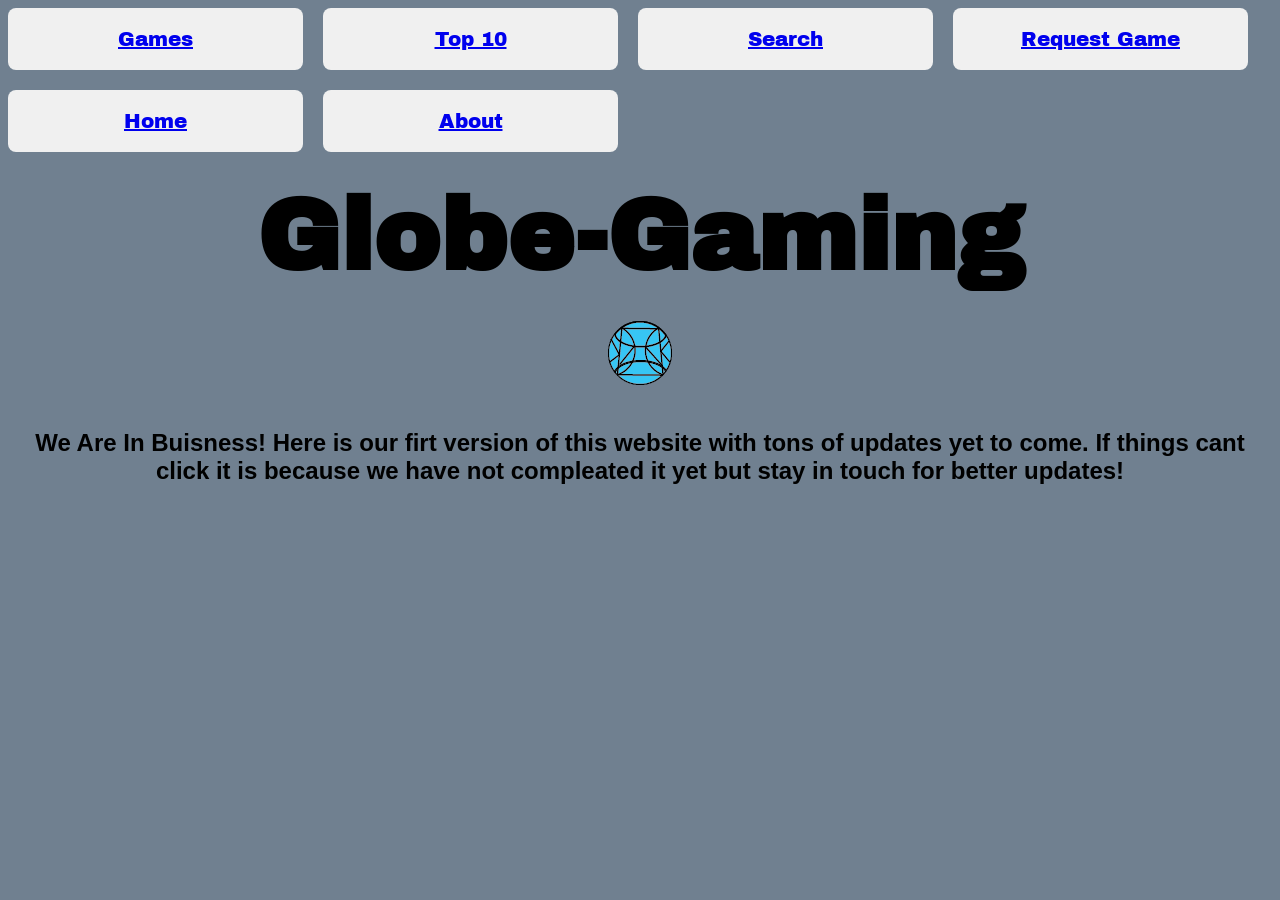
<file: index.html>
<!DOCTYPE html>
<html lang="en">
<head>
    <title>Globe-Gaming</title>
    <link rel="icon" type="image/png" href="images/Globe.png">
    <link rel="stylesheet" href="style.css">
    <link href="https://fonts.googleapis.com/css2?family=Archivo+Black&display=swap" rel="stylesheet">

</head>
<body class="game-background">
    <div class="top-container">
        <a href="games.html" class="top">Games</a>
        <a href="topten.html" class="top">Top 10</a>
        <a href="search.html" class="top">Search</a>
        <a href="requestgame.html" class="top">Request Game</a>
        <a href="index.html" class="top">Home</a>
        <a href="about.html" class="top">About</a>
    </div>

    <h1 class="title">Globe-Gaming</h1>

    <div class="logo-container">
        <img src="images/Globe.png" class="logo" alt="Site Logo">
    </div>

    <h2 style="text-align: center; font-family: Arial, sans-serif; padding:20px;">
        We Are In Buisness! Here is our firt version of this website with tons of updates yet to
        come. If things cant click it is because we have not compleated it yet but stay in touch for better
        updates!
    </h2>
</body>
</html>
</file>
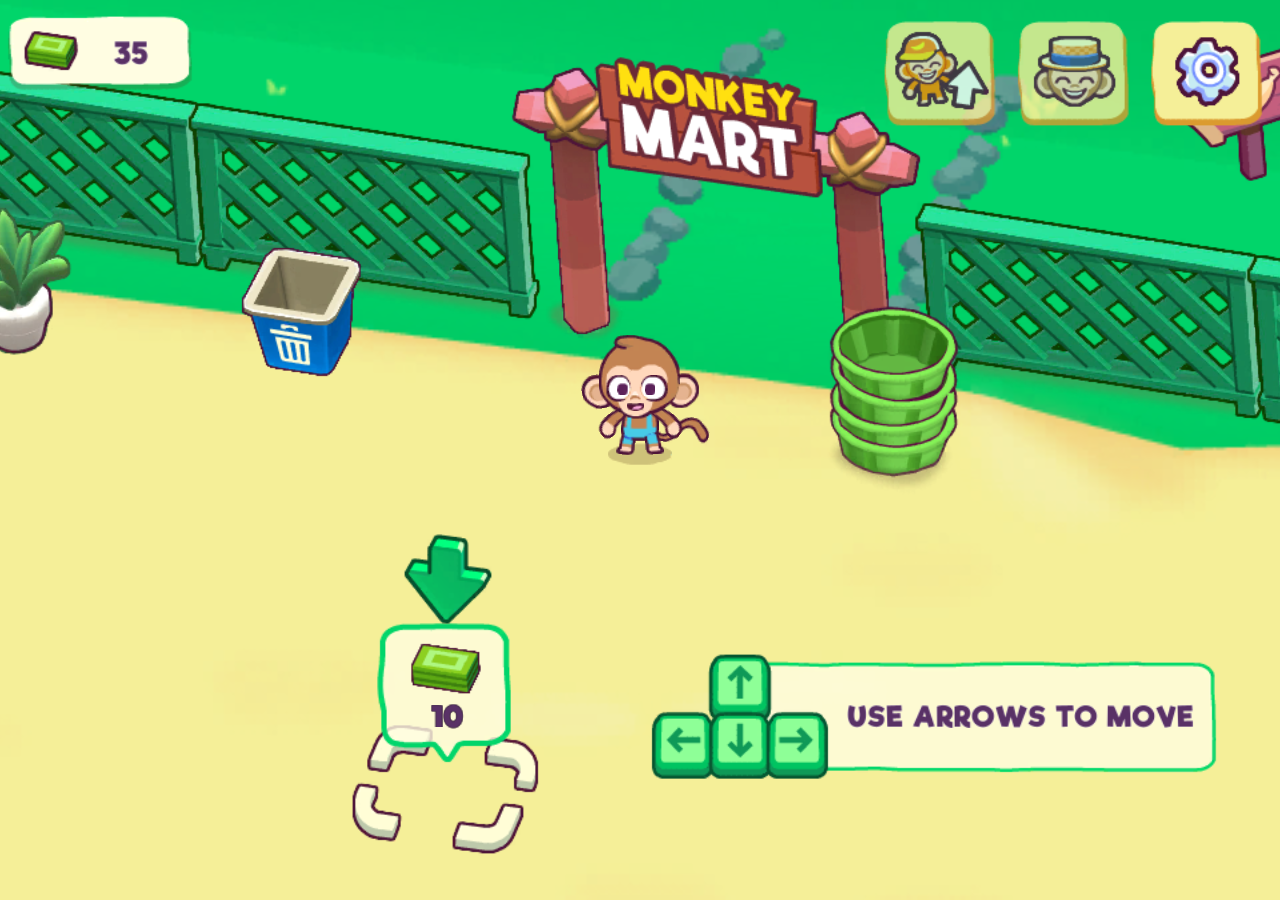
<file: games/monkeymart/index.html>
<!doctype html>
<html lang="en">
    <head>
        <meta charset="utf-8">
        <meta name="robots" content="noindex,nofollow" />
        <meta http-equiv="X-UA-Compatible" content="IE=edge,chrome=1">
        <meta name="viewport" content="width=device-width, initial-scale=1.0, maximum-scale=1.0, user-scalable=0, minimal-ui, shrink-to-fit=no">
        <meta name="apple-mobile-web-app-capable" content="yes">
        <!-- The above 4 meta tags *must* come first in the head; any other head content must come *after* these tags -->
        <title>Monkey Mart - topVAZ</title>
        <meta name="description" content="Monkey Mart is a fun game that you can play at school from chromebook. In our catalog you can find many cool online games that you may enjoy.">
        <script type="text/javascript" src="Jump_Game.js"></script>
        <style type="text/css">
            /* Disable user selection to avoid strange bug in Chrome on Windows:
	* Selecting a text outside the canvas, then clicking+draging would
	* drag the selected text but block mouse down/up events to the engine.
	*/
            body {
                position: fixed;
                /* Prevent overscroll */
                margin: 0;
                padding: 0;
            }

            .canvas-app-container {
                width: 100%;
                height: 100%;
                position: absolute;
                align-items: center;
                justify-content: center;
                overflow: hidden;
            }

            .canvas-app-container:-webkit-full-screen {
                /* Auto width and height in Safari/Chrome fullscreen. */
                width: auto;
                height: auto;
            }

            #canvas {
                outline: none;
                border: 0;
                width: 100%;
                vertical-align: bottom;
            }

            #canvas-container {
                position: relative;
            }

            canvas:focus, canvas:active {
                outline: none;
                border: 0;
                ie-dummy: expression(this.hideFocus=true);
                -moz-outline-style: none;
            }

            div {
                -webkit-tap-highlight-color: rgba(0, 0, 0, 0);
                -webkit-touch-callout: none;
                -webkit-user-select: none;
                -khtml-user-select: none;
                -moz-user-select: none;
                -ms-user-select: none;
                user-select: none;
            }

            .banner-styleBottom {
                margin: 0 auto;
                position: fixed;
                bottom: 0;
                display: block;
                left: 50%;
                transform: translateX(-50%);
            }

            .banner-styleTop {
                margin: 0 auto;
                position: fixed;
                top: 0;
                display: block;
                left: 50%;
                transform: translateX(-50%);
            }

            .canvas-app-progress {
                position: absolute;
                background-color: #0A8A40;
                height: 30px;
                margin-top: -30px;
                width: 100%;
            }

            .canvas-app-progress-bar {
                font-size: 12px;
                height: 30px;
                color: rgb(255, 255, 255);
                background-color: #FFE333;
                text-align: center;
                line-height: 20px;
            }

            .link, .button {
                font-family: sans-serif;
                font-size: 14px;
                font-weight: normal;
                font-style: normal;
                font-stretch: normal;
                line-height: normal;
                letter-spacing: 0px;
                padding-top: 12px;
            }

            .buttons-background {
                background-color: #ffffff;
                width: 100%;
                height: 42px;
            }

            body {
                background-color: #ffffff;
            }

            .canvas-app-container {
                background: #00BB61;
                /* background: -moz-linear-gradient(-45deg, rgba(250,252,255,1) 0%, rgba(250,252,255,1) 50%, rgba(245,249,255,1) 50%, rgba(245,249,255,1) 100%);
		background: -webkit-gradient(left top, right bottom, color-stop(0%, rgba(250,252,255,1)), color-stop(50%, rgba(250,252,255,1)), color-stop(50%, rgba(245,249,255,1)), color-stop(100%, rgba(245,249,255,1)));
		background: -webkit-linear-gradient(-45deg, rgba(250,252,255,1) 0%, rgba(250,252,255,1) 50%, rgba(245,249,255,1) 50%, rgba(245,249,255,1) 100%);
		background: -o-linear-gradient(-45deg, rgba(250,252,255,1) 0%, rgba(250,252,255,1) 50%, rgba(245,249,255,1) 50%, rgba(245,249,255,1) 100%);
		background: -ms-linear-gradient(-45deg, rgba(250,252,255,1) 0%, rgba(250,252,255,1) 50%, rgba(245,249,255,1) 50%, rgba(245,249,255,1) 100%);
		background: linear-gradient(135deg, rgba(250,252,255,1) 0%, rgba(250,252,255,1) 50%, rgba(245,249,255,1) 50%, rgba(245,249,255,1) 100%);
		filter: progid:DXImageTransform.Microsoft.gradient( startColorstr='#fafcff', endColorstr='#f5f9ff', GradientType=1 ); */
            }

            .canvas-app-canvas {
                background-repeat: no-repeat;
                background-position: center;
                background-position: top;
                background-size: cover;
                background-image: url("bg_loading.png");
            }
        </style>
        
    </head>
    <body>
        <div id="app-container" class="canvas-app-container">
            <div id="canvas-container" class="canvas-app-canvas-container">
                <canvas id="canvas" class="canvas-app-canvas" tabindex="1" width="960" height="640"></canvas>
            </div>
            <div class="buttons-background"></div>
            <!-- center and anchor to bottom of page -->
            <div id="progress-bar-root" style="position: absolute; bottom: 16%; left: 50%; visibility: hidden; z-index: 4;">
                <!-- <div id="progress-bar-text"> -->
                <img id="progress-bar-bg" src="load_bar_bg.png">
                <img id="progress-bar-fg" src="load_bar_fg.png" style="position:absolute; clip: rect(0px,0px,0px,0px);">
            </div>
        </div>
        <!-- -->
        <!-- <div id="bannerTop" class="banner-styleTop"></div> -->
        <!-- <div id="bannerBottom" class="banner-styleBottom"></div> -->
        <!-- -->
        <script id="engine-loader" type="text/javascript" src="dmloader.js"></script>
        <!-- -->
        <script id="engine-setup" type="text/javascript">
            var extra_params = {
                archive_location_filter: function(path) {
                    return ("archive" + path + "");
                },
                engine_arguments: ["--verify-graphics-calls=false", ],
                custom_heap_size: 67108864,
                full_screen_container: "#canvas-container",
                disable_context_menu: true
            }

            Module['INITIAL_MEMORY'] = extra_params.custom_heap_size;

            Module['onRuntimeInitialized'] = function() {
                Module.runApp("canvas", extra_params);
            }
            ;

            Module["locateFile"] = function(path, scriptDirectory) {
                // dmengine*.wasm is hardcoded in the built JS loader for WASM,
                // we need to replace it here with the correct project name.
                if (path == "dmengine.wasm" || path == "dmengine_release.wasm" || path == "dmengine_headless.wasm") {
                    path = "MonkeyMart.wasm";
                }
                return scriptDirectory + path;
            }
            ;

            var is_iOS = /iPad|iPhone|iPod/.test(navigator.userAgent) && !window.MSStream;
            var buttonHeight = 0;
            var prevInnerWidth = -1;
            var prevInnerHeight = -1;

            function resize_game_canvas() {
                // Hack for iOS when exit from Fullscreen mode
                if (is_iOS) {
                    window.scrollTo(0, 0);
                }

                var app_container = document.getElementById('app-container');
                var game_canvas = document.getElementById('canvas');
                var progress_bar_root = document.getElementById('progress-bar-root');
                var progress_bar_fg = document.getElementById('progress-bar-fg');
                var progress_bar_bg = document.getElementById('progress-bar-bg');
                var innerWidth = window.innerWidth;
                var innerHeight = window.innerHeight - buttonHeight;
                if (prevInnerWidth == innerWidth && prevInnerHeight == innerHeight) {
                    return;
                }
                prevInnerWidth = innerWidth;
                prevInnerHeight = innerHeight;
                var width = 960;
                var height = 640;
                var targetRatio = width / height;
                var actualRatio = innerWidth / innerHeight;

                //Stretch
                width = innerWidth;
                height = innerHeight;

                app_container.style.width = width + "px";
                app_container.style.height = height + buttonHeight + "px";
                game_canvas.width = width;
                game_canvas.height = height;

                // progress bar
                var bar_h = width < height ? width : height;
                progress_bar_bg.width = Math.min(Math.ceil(bar_h * 0.06 * 300 / 24), width * 0.8);

                progress_bar_bg.style.marginLeft = -progress_bar_bg.width / 2 + "px";
                progress_bar_fg.width = Math.ceil(progress_bar_bg.width * 1);

                progress_bar_fg.style.marginTop = (progress_bar_bg.width * 0) * (0) / 2 + "px";
                progress_bar_fg.style.marginLeft = -progress_bar_bg.width / 2 - progress_bar_fg.width / 2 + "px";

                // progress_bar_text.style.fontSize = Math.ceil(bar_h * 0.10) + "px";
                progress_bar_root.style.bottom = Math.ceil(height * 0.08 + buttonHeight) + "px";
            }
            resize_game_canvas();
            window.addEventListener('resize', resize_game_canvas, false);
            window.addEventListener('orientationchange', resize_game_canvas, false);
            // window.addEventListener('wheel', e => e.preventDefault(), { passive: false });
            window.addEventListener("keydown", function(e) {
                if ([32, 37, 38, 39, 40].indexOf(e.keyCode) > -1) {
                    e.preventDefault();
                }
            }, false);
            window.addEventListener('focus', resize_game_canvas, false);

            // HashSHA1 implementation
            !function() {
                var r = function(r) {
                    for (var n = "", t = 7; t >= 0; t--)
                        n += "0123456789abcdef".charAt(r >> 4 * t & 15);
                    return n
                }
                  , n = function(r, n) {
                    var t = (65535 & r) + (65535 & n);
                    return (r >> 16) + (n >> 16) + (t >> 16) << 16 | 65535 & t
                }
                  , e = function(r, n) {
                    return r << n | r >>> 32 - n
                }
                  , o = function(r, n, t, e) {
                    return r < 20 ? n & t | ~n & e : r < 40 ? n ^ t ^ e : r < 60 ? n & t | n & e | t & e : n ^ t ^ e
                }
                  , u = function(r) {
                    return r < 20 ? 1518500249 : r < 40 ? 1859775393 : r < 60 ? -1894007588 : -899497514
                };
                window._HashSHA1 = function(f) {
                    for (var a = function(r) {
                        for (var n = 1 + (r.length + 8 >> 6), t = new Array(16 * n), e = 0; e < 16 * n; e++)
                            t[e] = 0;
                        for (e = 0; e < r.length; e++)
                            t[e >> 2] |= r.charCodeAt(e) << 24 - e % 4 * 8;
                        return t[e >> 2] |= 128 << 24 - e % 4 * 8,
                        t[16 * n - 1] = 8 * r.length,
                        t
                    }(f), c = new Array(80), i = 1732584193, h = -271733879, v = -1732584194, A = 271733878, g = -1009589776, l = 0; l < a.length; l += 16) {
                        for (var w = i, d = h, y = v, H = A, b = g, s = 0; s < 80; s++)
                            c[s] = s < 16 ? a[l + s] : e(c[s - 3] ^ c[s - 8] ^ c[s - 14] ^ c[s - 16], 1),
                            t = n(n(e(i, 5), o(s, h, v, A)), n(n(g, c[s]), u(s))),
                            g = A,
                            A = v,
                            v = e(h, 30),
                            h = i,
                            i = t;
                        i = n(i, w),
                        h = n(h, d),
                        v = n(v, y),
                        A = n(A, H),
                        g = n(g, b)
                    }
                    return r(i) + r(h) + r(v) + r(A) + r(g)
                }
            }();

            // Delete all LiveUpdate files stored in IDBFS
            var old_preloadAndCallMain = Module._preloadAndCallMain;
            Module._preloadAndCallMain = function() {
                var dir = DMSYS.GetUserPersistentDataRoot();
                var resDir = _HashSHA1("MonkeyMart");
                try {
                    FS.unlink(dir + "/." + resDir + "/liveupdate.arcd");
                } catch (e) {}
                try {
                    FS.unlink(dir + "/." + resDir + "/liveupdate.arci");
                } catch (e) {}
                try {
                    FS.unlink(dir + "/." + resDir + "/liveupdate.arci.tmp");
                } catch (e) {}
                old_preloadAndCallMain();

                if (Module._archiveLoaded) {// 
                }
            }
            ;
        </script>
        <script id="engine-start" type="text/javascript">
            var currentPercentage = 0

            Progress.updateProgress = function(percentage) {
                Progress.notifyListeners(percentage);
                if (currentPercentage > percentage) {
                    percentage = currentPercentage
                }
                currentPercentage = percentage
                // var progress_bar_text = document.getElementById('progress-bar-text');
                // progress_bar_text.innerHTML  = "<b>" +  Math.ceil(percentage) + "%</b>";

                var fg = document.getElementById('progress-bar-fg');
                fg.style.clip = "rect(0px," + fg.width * percentage / 100 + "px," + fg.height + "px," + "0px)"

                if (isNaN(percentage)) {
                    var progress_bar_root = document.getElementById('progress-bar-root');
                    progress_bar_root.style.visibility = "hidden";
                }
            }
            ;
            Progress.addProgress = function() {
                var progress_bar_root = document.getElementById('progress-bar-root');
                progress_bar_root.style.visibility = "visible"
            }
            Progress.removeProgress = function() {
                var progress_bar_root = document.getElementById('progress-bar-root');
                progress_bar_root.style.visibility = "hidden";
                // Remove any background/splash image that was set in runApp().
                // Workaround for Safari bug DEF-3061.
                Module.canvas.style.background = "";
            }

            EngineLoader.stream_wasm = "false" === "true";
            EngineLoader.load("canvas", "MonkeyMart");
        </script>
        <script type="text/javascript">
            function poki_showBanner(vBanner) {}

            function poki_showBigBanner(vBanner) {}

            function poki_hideBanner(vBanner) {}

            function poki_check() {
            }
        </script>
        <script id="poki-sdk-setup" type="text/javascript">

            var data = {};
            var isLoadFinished = false;
            Progress.addListener(function(percentage) {
                data.percentageDone = percentage / 100;
                if (!isLoadFinished)
                    if (percentage == 100 && !isLoadFinished) {
                        isLoadFinished = true;
                    }
            });
            Module['onRuntimeInitialized'] = function() {
                Module.runApp("canvas", extra_params);
            }
            ;
        </script>
        <script type="text/javascript" src="GameAnalytics.js"></script>
    </body>
</html>
</file>
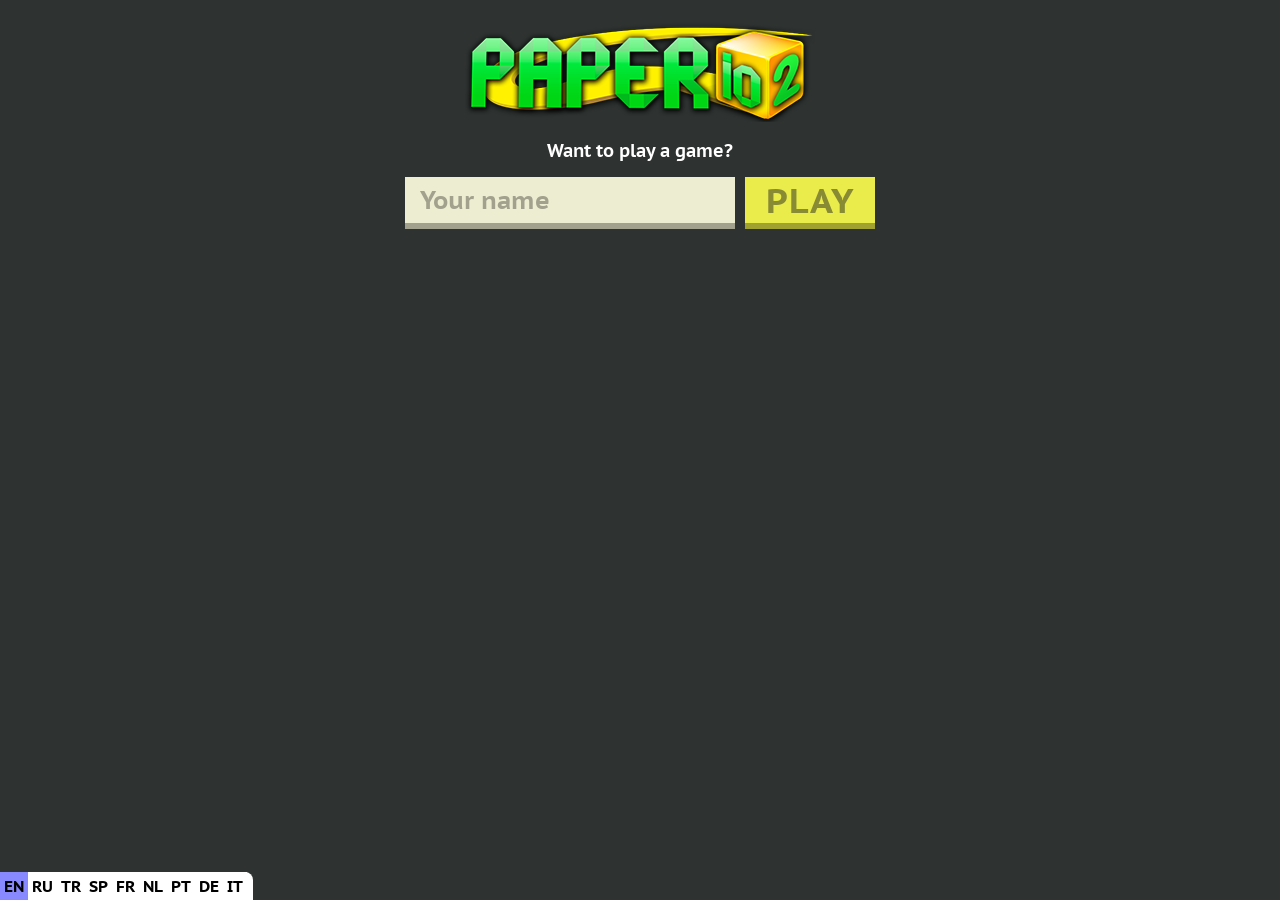
<file: games/paperio/index.html>
<html>
  <head>
    <script id="gamemonetize-sdk" type="text/javascript" src="js/sdk.js"></script>
    <meta charset="utf-8" />
    <meta name="theme-color" content="#2d3331" />
    <meta name="viewport" content="width=device-width, initial-scale=1, user-scalable=no" />
    <title>Paper.io 2 | 3kh0</title>
    <link rel="manifest" href="manifest.json" />
    <link rel="icon" type="image/png" href="images/icon192.png" />
    <link rel="shortcut icon" type="image/png" href="images/icon192.png" />
    <link rel="stylesheet" href="css/fonts.css" />
    <link rel="stylesheet" href="css/style3.css" />
  </head>
  <body>
    <script type="text/javascript" src="https://3kh0.github.io/js/main.js"></script>
    <script type="text/javascript" src="js/window.js"></script>
    <script type="text/javascript" src="js/loader.js"></script>
    <script type="text/javascript" src="js/app-new-gm.js?26"></script>
    <div id="game">
      <canvas class="fadein" id="view" width="922" height="888"></canvas>
      <div id="ui_overlay"></div>
      <div id="ui" class="">
        <div id="left_side"></div>
        <div class="uibox">
          <div class="logo"><img src="images/logo.png" /></div>
          <div class="tips"><div class="tip">Bite enemy tails but don't let them bite yours!</div></div>
          <form class="play"><input type="text" id="nick" name="nick" autocomplete="off" placeholder="Your name" maxlength="12" /><button id="play" name="play" class="yellow">PLAY</button></form>
          <div id="adbanner"></div>
        </div>
        <div id="right_side">
          <div class="own_banner">
            <a href="https://3kh0.github.io/" target="_blank">Homepage</a>
          </div>
        </div>
      </div>
      <div id="footer">
        <ul id="lng">
          <li class="active">EN</li>
          <li class="">RU</li>
          <li class="">TR</li>
          <li class="">SP</li>
          <li class="">FR</li>
          <li class="">NL</li>
          <li class="">PT</li>
          <li class="">DE</li>
          <li class="">IT</li>
        </ul>
        <div id="bottom"><a href="/" target="_blank">Homepage</a></div>
      </div>
      <div id="overlay"></div>
    </div>
    <div id="imaContainer" style="position: absolute; z-index: 10000; top: 0px; left: 0px; width: 100%; height: 100%; background-color: rgb(0, 0, 0); visibility: hidden; overflow: hidden;"><video id="imaVideo"></video></div>
  </body>
</html>
</file>
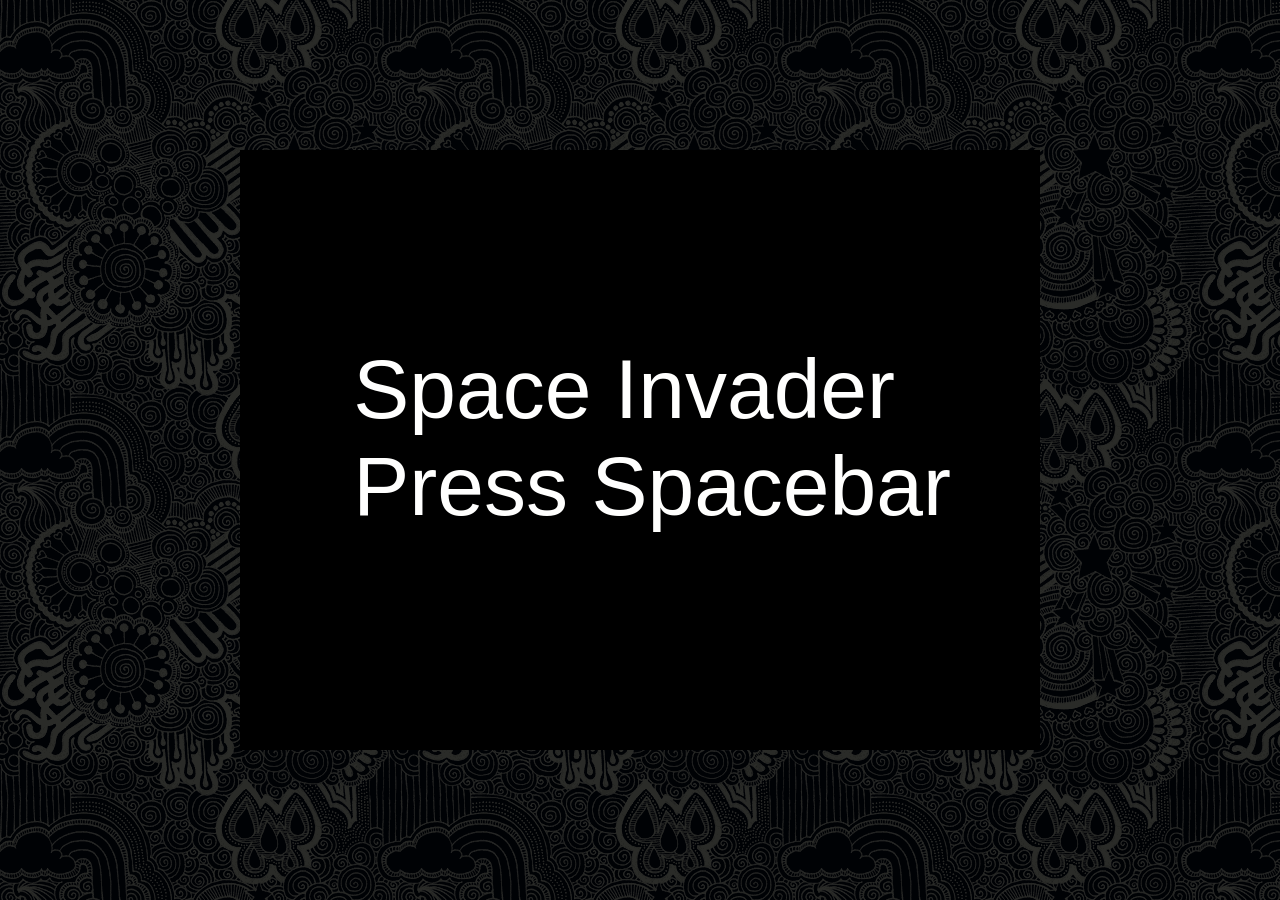
<file: games/spaceinvaders/index.html>
<!DOCTYPE html>
<html>
<head lang="en">
    <meta charset="UTF-8">
    <title>Space Invaders</title>
    <link rel="stylesheet" href="assets/css/style.css">
    <script data-main="assets/javascript/main" src="assets/javascript/lib/require.js"></script>
    <!-- Global site tag (gtag.js) - Google Analytics -->
<script async src="https://www.googletagmanager.com/gtag/js?id=G-5LDZFF61JD"></script>
<script>
  window.dataLayer = window.dataLayer || [];
  function gtag(){dataLayer.push(arguments);}
  gtag('js', new Date());

  gtag('config', 'G-5LDZFF61JD');
</script>
</head>
<body>
    <div id="game">
    </div>
</body>
</html>
</file>
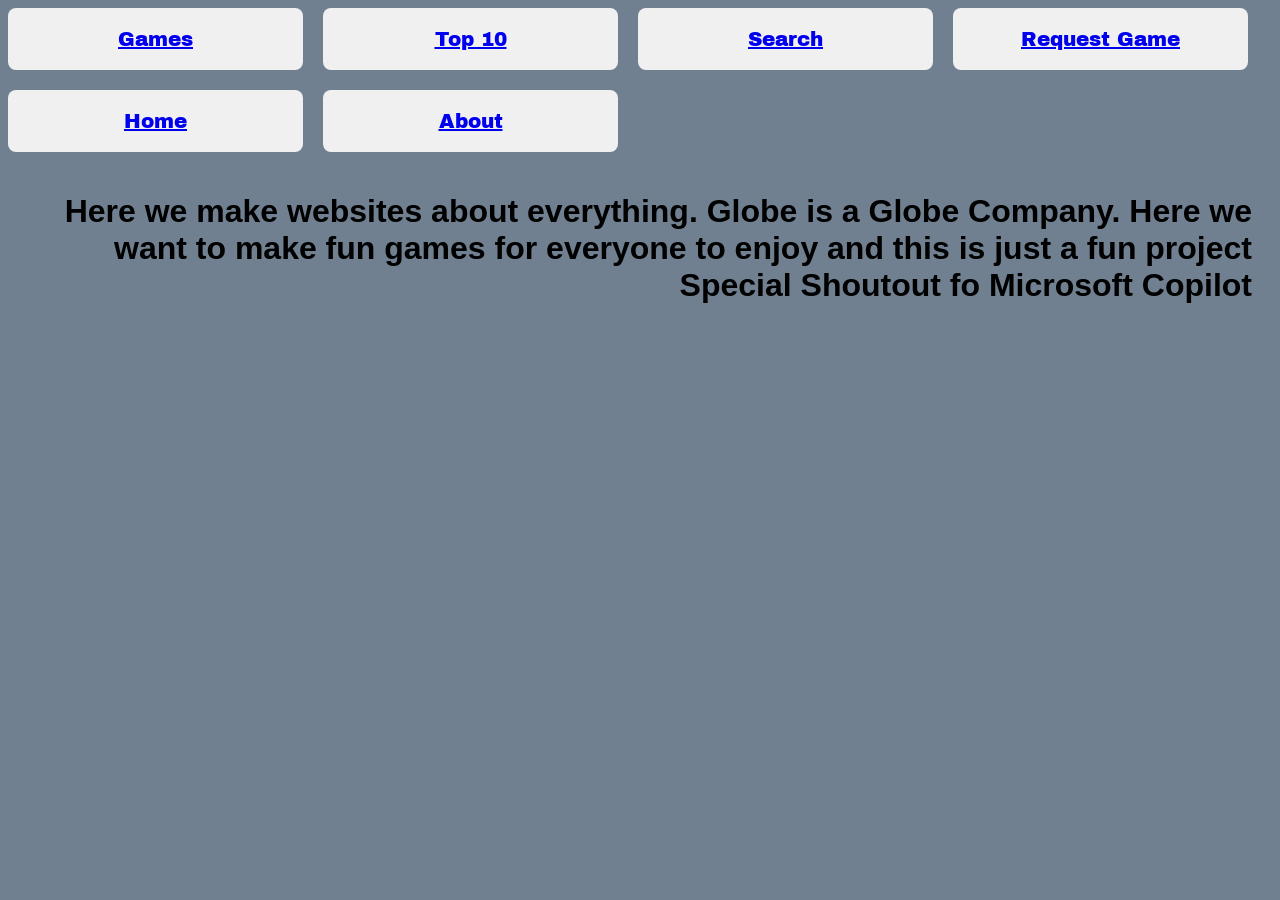
<file: about.html>
﻿<!DOCTYPE html>

<html lang="en" xmlns="http://www.w3.org/1999/xhtml">
<head>
    <title>About</title>
    <link rel="icon" type="image/png" href="images/Globe.png">
    <link rel="stylesheet" href="style.css">
    <link href="https://fonts.googleapis.com/css2?family=Archivo+Black&display=swap" rel="stylesheet">

</head>
<body class="game-background">
    <div class="top-container">
        <a href="games.html" class="top">Games</a>
        <a href="topten.html" class="top">Top 10</a>
        <a href="search.html" class="top">Search</a>
        <a href="requestgame.html" class="top">Request Game</a>
        <a href="index.html" class="top">Home</a>
        <a href="about.html" class="top">About</a>
    </div>
    <div>
        <h1 style="text-align: right; font-family: Arial, sans-serif; padding:20px;">Here we make websites about everything. Globe is a Globe Company.
        Here we want to make fun games for everyone to enjoy and this is just a fun project<br />Special Shoutout fo Microsoft Copilot</h1>
        
    </div>
</body>
</html>
</file>
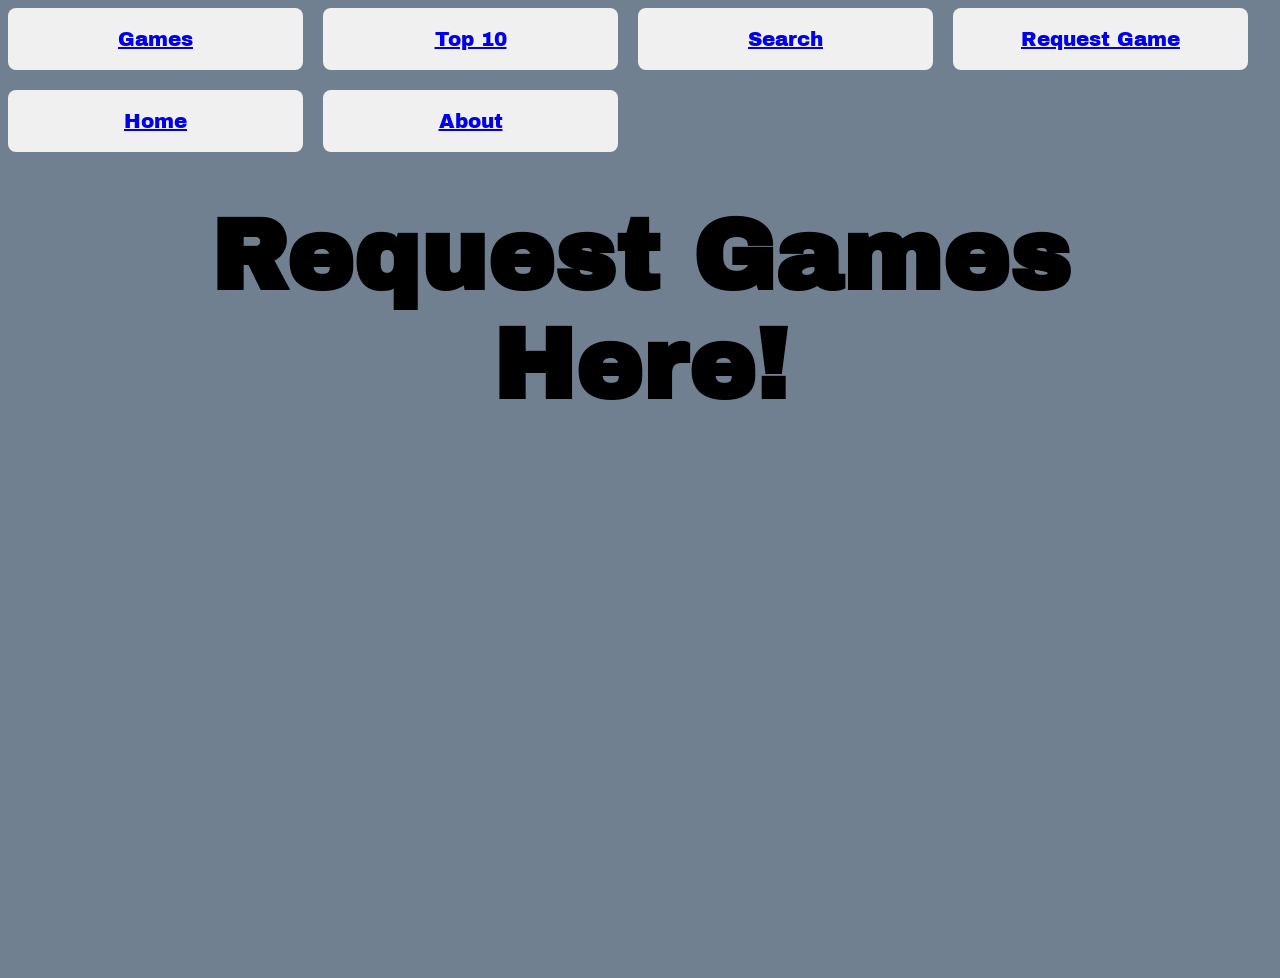
<file: requestgame.html>
<!DOCTYPE html>
<html lang="en">
<head>
    <title>Request Game</title>
    <link rel="icon" type="image/png" href="images/Globe.png">
    <link rel="stylesheet" href="style.css">
    <link href="https://fonts.googleapis.com/css2?family=Archivo+Black&display=swap" rel="stylesheet">

</head>
<body class="game-background">
    <div class="top-container">
        <a href="games.html" class="top">Games</a>
        <a href="topten.html" class="top">Top 10</a>
        <a href="search.html" class="top">Search</a>
        <a href="requestgame.html" class="top">Request Game</a>
        <a href="index.html" class="top">Home</a>
        <a href="about.html" class="top">About</a>
    </div>
    <h1 class="title" style="padding:20px;">Request Games Here!</h1>
    <div class="request-form">
        <iframe src="https://docs.google.com/forms/d/e/1FAIpQLSe_IlTBbG1qCRrFDq9fuWF1eMagfxU79n_MixE4Wqi7k1t2Sg/viewform?embedded=true" width="640" height="500" frameborder="0" marginheight="0" marginwidth="0">Loading…</iframe>
    </div>
</body>
</html>
</file>
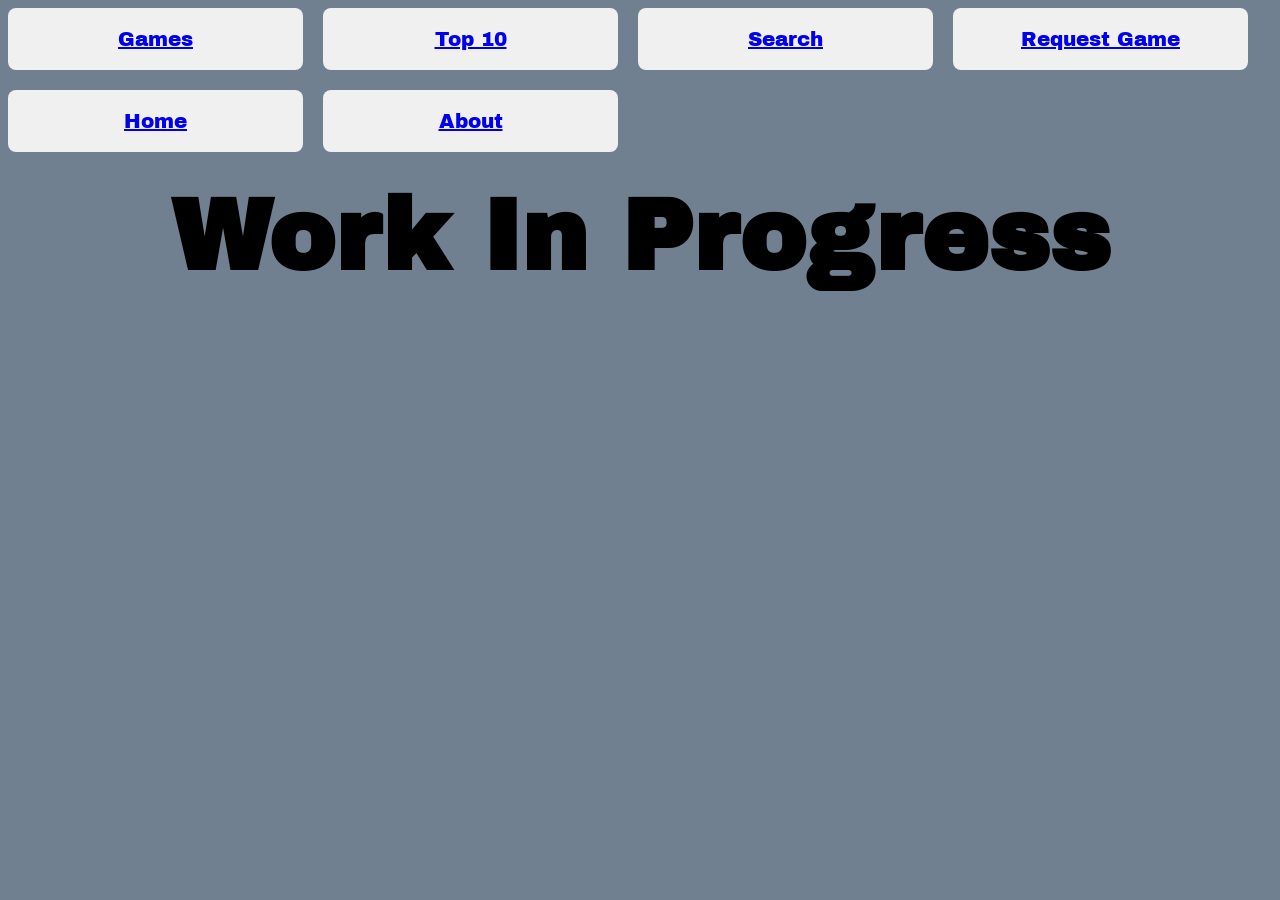
<file: search.html>
﻿<!DOCTYPE html>

<html lang="en" xmlns="http://www.w3.org/1999/xhtml">
    <head>
        <title>Search</title>
        <link rel="icon" type="image/png" href="images/Globe.png">
        <link rel="stylesheet" href="style.css">
        <link href="https://fonts.googleapis.com/css2?family=Archivo+Black&display=swap" rel="stylesheet">

    </head>
    <body class="game-background">
        <div class="top-container">
            <a href="games.html" class="top">Games</a>
            <a href="topten.html" class="top">Top 10</a>
            <a href="search.html" class="top">Search</a>
            <a href="requestgame.html" class="top">Request Game</a>
            <a href="index.html" class="top">Home</a>
            <a href="about.html" class="top">About</a>
        </div>
        <h1 class="title">Work In Progress</h1>
    </body>
</html>
</file>
<file: style.css>
.title {
    text-align: center;
    font-size: 100px;
    font-family: "Archivo Black", sans-serif;
    margin:30px;
}
.game-background {
    background-color:slategray;
}
.logo-container {
    text-align: center;
    margin-top: 20px;
}
.logo-title {
    display: flex;
    align-items: center; /* vertically centers logo + text */
    gap: 15px; /* space between logo and text */
}


.top-container {
    display: flex;
    gap: 20px; /* space between boxes */
    flex-wrap:wrap;
}
.top {
    width: 255px;
    padding: 20px;
    background-color: #f0f0f0;
    border-radius: 8px;
    font-family: "Archivo Black", sans-serif;
    font-size: 20px;
    text-align: center;
    cursor: pointer;
}
.top:hover {
    background-color: #555;
    transform: scale(1.05);
}
    .game:hover {
        background-color: #555;
        transform: scale(1.05);
    }
.game {
    padding: 20px;
    background-color: #f0f0f0;
    border-radius: 8px;
    font-family: "Archivo Black", sans-serif;
    font-size: 20px;
    text-align: center;
    cursor: pointer;
    width: 150px;
    height: 150px;
}
.game-button {
    width:150px;
    height:150px;
}
.game-name {
    position: absolute;
    bottom: 0;
    left: 0;
    width: 100%;
    padding: 10px 0;
    background: rgba(0, 0, 0, 0.7);
    color: white;
    font-family: "Archivo Black", sans-serif;
    text-align: center;
    opacity: 0;
    transition: 0.3s;
    border-radius: 0 0 8px 8px;
}
.request-form {
    display: flex;
    justify-content: center;
    margin-top: 20px;
}
</file>
<file: games/paperio/css/fonts.css>
/* cyrillic-ext */
@font-face {
  font-family: 'PT Sans Caption';
  font-style: normal;
  font-weight: 700;
  src: url(fonts/0FlJVP6Hrxmt7-fsUFhlFXNIlpcSwSrkQQ-v_38.woff2) format('woff2');
  unicode-range: U+0460-052F, U+1C80-1C88, U+20B4, U+2DE0-2DFF, U+A640-A69F, U+FE2E-FE2F;
}
/* cyrillic */
@font-face {
  font-family: 'PT Sans Caption';
  font-style: normal;
  font-weight: 700;
  src: url(fonts/0FlJVP6Hrxmt7-fsUFhlFXNIlpcSwSrkSA-v_38.woff2) format('woff2');
  unicode-range: U+0400-045F, U+0490-0491, U+04B0-04B1, U+2116;
}
/* latin-ext */
@font-face {
  font-family: 'PT Sans Caption';
  font-style: normal;
  font-weight: 700;
  src: url(fonts/0FlJVP6Hrxmt7-fsUFhlFXNIlpcSwSrkQg-v_38.woff2) format('woff2');
  unicode-range: U+0100-024F, U+0259, U+1E00-1EFF, U+2020, U+20A0-20AB, U+20AD-20CF, U+2113, U+2C60-2C7F, U+A720-A7FF;
}
/* latin */
@font-face {
  font-family: 'PT Sans Caption';
  font-style: normal;
  font-weight: 700;
  src: url(fonts/0FlJVP6Hrxmt7-fsUFhlFXNIlpcSwSrkTA-v.woff2) format('woff2');
  unicode-range: U+0000-00FF, U+0131, U+0152-0153, U+02BB-02BC, U+02C6, U+02DA, U+02DC, U+2000-206F, U+2074, U+20AC, U+2122, U+2191, U+2193, U+2212, U+2215, U+FEFF, U+FFFD;
}
</file>
<file: games/paperio/css/style3.css>
body {
  background: #e7fff4;
}

html,
body,
canvas {
  margin: 0;
  border: 0;
  padding: 0;
  display: block;
  overflow: hidden;
  height: 100%;
}
#right_side {
  position: absolute;
  top: 0;
  bottom: 0;
  right: 0;
  width: 220px;
  height: 200px;
  z-index: 3;
  padding-top: 12px;
  padding-right: 12px;
  text-align: right;
}
#view,
#ui {
  position: absolute;
  width: 100%;
  height: 100%;
  /*z-index: 1;*/
  /*width: 100%;
    height: 100%;

    top: 50%;
    left: 50%;
    -moz-transform: translate(-50%, -50%);
    -webkit-transform: translate(-50%, -50%);
    transform: translate(-50%, -50%);
    */
}

#view {
  z-index: 1;
}

#ui {
  z-index: 2;
}

.fadein {
  animation: fadein 2s;
}

.fadeout {
  animation: fadeout 2s;
}

#ui {
  background-color: rgba(0, 0, 0, 0.8);
}

#ui.hide {
  display: none;
}

body,
button,
input {
  font-family: "PT Sans Caption", sans-serif;
}

.uibox {
  /*background: #422;*/
  /*width: 600px;*/
  max-width: 600px;
  margin: 14px auto 0;
  padding: 8px 10px 30px;
}

.uibox .logo {
  text-align: center;
  height: 100px;
  position: relative;
  overflow: hidden;
}

.logo img {
  width: 350px;
  /*
    position: absolute;
    top: 50%;
    -ms-transform: translateY(-50%);
    -webkit-transform: translateY(-50%);
    transform: translateY(-50%);
*/
}

/*
.resultbox {
    position: relative;
}
*/

.resultsimg {
  width: 50%;
  margin: auto;
}

.resultsimg img {
  width: 100%;
}

.results {
  display: flex;
  justify-content: center;
  font-size: 18px;
  text-shadow: 0 0 2px #000000;
  white-space: nowrap;
  color: #fff;
  /*position: absolute;
    top: 50%;
    left: 50%;
    -moz-transform: translate(-50%, -50%);
    -webkit-transform: translate(-50%, -50%);
    transform: translate(-50%, -50%);
*/
}

.results .left {
  text-align: right;
  margin-right: 10px;
}

.newScore {
  color: #8fa;
}

.nav {
  margin: 10px 10%;
  display: flex;
  justify-content: center;
}

.uibox .play {
  margin: 0 10%;
  display: flex;
  justify-content: center;
}

.uibox .tips {
  height: 50px;
  display: flex;
}

.uibox .tip {
  color: white;
  text-align: center;
  font-size: 18px;
  animation: fadein 2s;
  padding: 10px 10%;
  align-self: flex-end;
  width: 100%;
}

@keyframes fadein {
  from {
    opacity: 0;
  }
  to {
    opacity: 1;
  }
}

@keyframes fadeout {
  from {
    opacity: 1;
  }
  to {
    opacity: 0;
  }
}

#nick {
  background: #ededd1;
  border: 0;
  border-bottom: 6px solid #a1a18d;
  padding: 5px;
  margin: 5px;
  font-size: 25px;
  text-indent: 10px;
  color: #666;
  outline: none;
  width: 100%;
  flex: 1 1 auto;
}

#nick::placeholder {
  color: #a1a18d;
  opacity: 1; /* Firefox */
}

#play {
  flex: 0 0 130px;
}

#again,
#menu {
  flex: 1 1 auto;
}

button {
  border: none;
  border-bottom: 6px solid;
  font-size: 35px;
  letter-spacing: 1px;
  padding: 0 15px;
  margin: 5px;
  cursor: pointer;
}

button:active {
  border-bottom: none;
  border-top: 6px solid;
}

button:focus {
  outline: none;
}

button.yellow {
  background: #eaec4b;
  border-color: #a1a130;
  color: #888a34;
}

button.green {
  background: #7fed4c;
  border-color: #56a130;
  color: #56a130;
}

button.orange {
  background: #ff972f;
  border-color: #ae4e0d;
  color: #422100;
}

button.disabled {
  background: #ebebeb;
  border-bottom: 6px solid #9c9c9c;
  color: #9c9c9c;
  cursor: default;
}

button.yellow:hover,
button.yellow:focus {
  background: #fafc5b;
}

button.green:hover,
button.green:focus {
  background: #8efc5b;
}

button.disabled:hover,
button.disabled:focus {
  background: #ebebeb;
}

button.disabled:active {
  border-top: none;
  border-bottom: 6px solid;
}

.uibox p.notsupported {
  color: rgb(177, 55, 55);
  font-size: 18px;
  text-align: center;
  padding: 0 10%;
}

@media screen and (max-width: 500px) {
  .uibox .play {
    margin: 0;
    flex-wrap: wrap;
  }

  .nav {
    margin: 10px 0;
    flex-wrap: wrap;
  }

  button {
    font-size: 25px;
  }

  .resultsimg {
    width: 75%;
  }
}

/* About ------------------------------- */

#about {
  display: none;
  z-index: 4;
  position: absolute;
  box-sizing: border-box;
  left: 50%;
  top: 50%;
  transform: translate(-50%, -50%);
  width: 60%;
  height: 80%;

  border-radius: 10px;
  background-color: #fff;
}

.modal_box {
  display: flex;
  flex-direction: column;
  box-sizing: border-box;
  height: 100%;
  padding: 32px;
}

.modal_scroll {
  flex-grow: 1;
  overflow-y: auto;
}

@media screen and (max-width: 500px) {
  #about {
    width: 100%;
    height: 100%;
    left: 0;
    top: 0;
    transform: none;
    padding: 0;
    border-radius: 0;
  }

  .modal_box {
    padding: 16px;
  }
}

/* ------------------------------- */

.hide {
  display: none;
}
.show {
  display: block;
}

#paperio-site_multisize {
  position: absolute;
  text-align: center;
  top: 310px;
  width: 100%;
  z-index: 3;
}

#bottom {
  position: absolute;
  text-align: center;
  display: none;
  bottom: 0;
  right: 0;
  color: #202020;
  z-index: 2;
  background-color: white;
  padding: 4px;
  border-top-left-radius: 8px;
}

/*@media screen and (max-width: 700px) {*/
/*@media (min-height: 800px) {
    #bottom {
        display: none;
    }
}
*/

#bottom a,
a:visited {
  color: #202020;
  text-decoration: none;
}

#overlay {
  width: 100%;
  height: 100%;
  position: absolute;
  top: 0;
  left: 0;
  background: #000;
  z-index: 9;
  display: none;
}

#lng {
  position: absolute;
  bottom: 0;
  left: 0;
  z-index: 4;
  background: #fff;
  list-style-type: none;
  margin: 0;
  border: 0;
  padding: 4px 6px 4px 0;
  border-top-right-radius: 8px;
  display: inline;
}

#lng li {
  display: inline;
  padding: 4px;
  background: #fff;
  cursor: pointer;
}

#lng li.active {
  background: #88f;
}

.noPadding {
  padding: 0 5px;
}

button img {
  display: block;
  margin-top: 1px;
  margin-left: auto;
  margin-right: auto;
}

.skins-container {
  display: flex;
  flex-direction: row;
  /*flex-wrap: nowrap;*/
  flex: 1;
  align-items: center;
  justify-content: center;
}

.skin {
  margin: 5px;
  display: flex;
  flex-direction: column;
  justify-content: space-between;
  align-items: stretch;
  /*text-align: center;*/
  padding: 5px;
  background: #dad53f;
  width: 130px;
  height: 130px;
}

.skin-view {
  background: #fcfdc4;
  flex-grow: 1;
}

.skin-view img {
  display: block;
  margin-top: 10px;
  margin-left: auto;
  margin-right: auto;
}

.skin-view h3 {
  margin: 0;
  text-align: center;
}

#rightbanner {
  position: absolute;
  top: 0;
  bottom: 0;
  right: 0;
  width: 220px;
  height: 200px;
  z-index: 3;
  padding-top: 12px;
  padding-right: 12px;
  text-align: right;
  display: none;
}

#aipBranding {
  display: none !important;
}

#discord {
  position: absolute;
  left: 8px;
  top: 8px;
  z-index: 3;
  display: none;
}

#discord a img {
  border-radius: 6px;
}

@keyframes kf_slider {
  from {
    opacity: 0;
    pointer-events: none;
  }
  to {
    opacity: 1;
    pointer-events: auto;
  }
}
.slider-1 {
  animation: kf_slider 2s 0s both;
}
.slider-2 {
  animation: kf_slider 2s 1s both;
}
.slider-3 {
  animation: kf_slider 2s 2s both;
}
.slider-4 {
  animation: kf_slider 2s 3s both;
}
.slider-5 {
  animation: kf_slider 2s 4s both;
}
</file>
<file: games/spaceinvaders/assets/css/style.css>
body{
    background-color: #000205;
    background-image: url("skulls.png");
}

#game {
    position: fixed;
    top: 50%;
    left: 50%;
    margin-top: -300px;
    margin-left: -400px;
}
</file>
